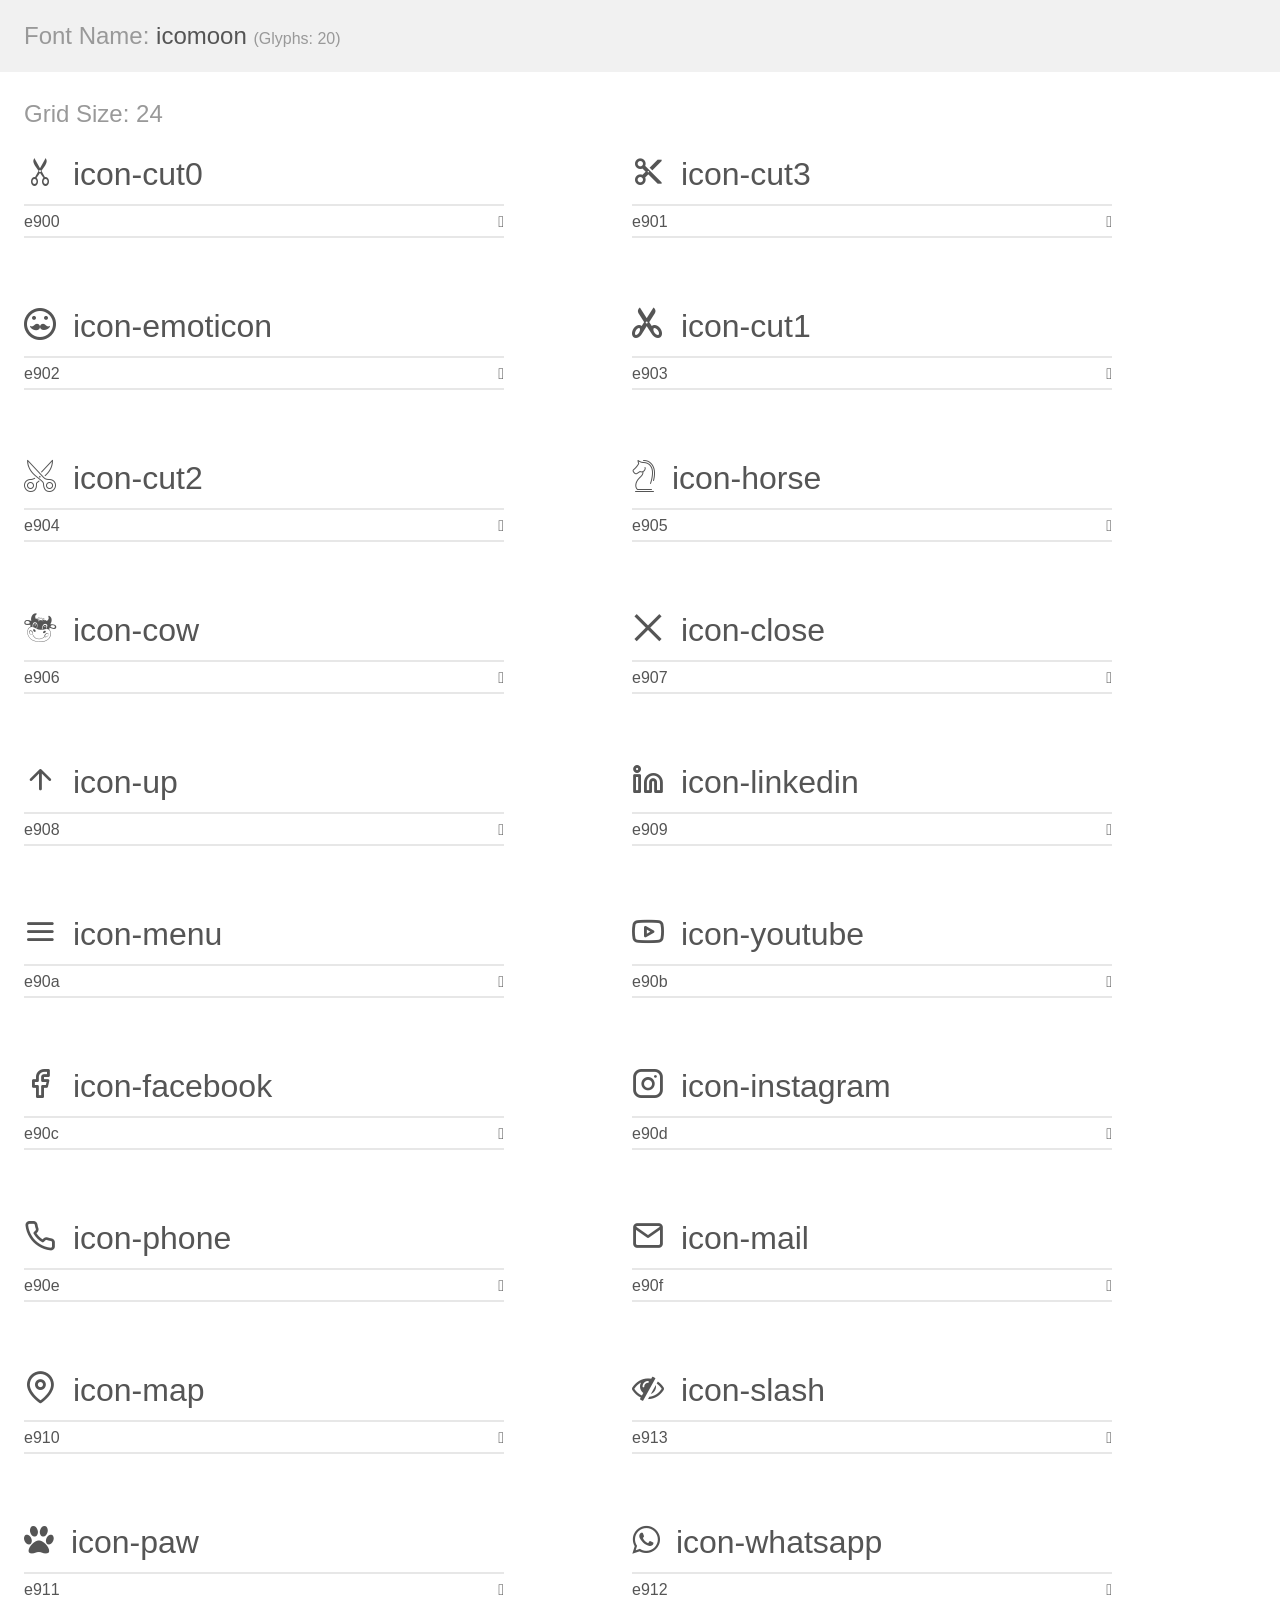
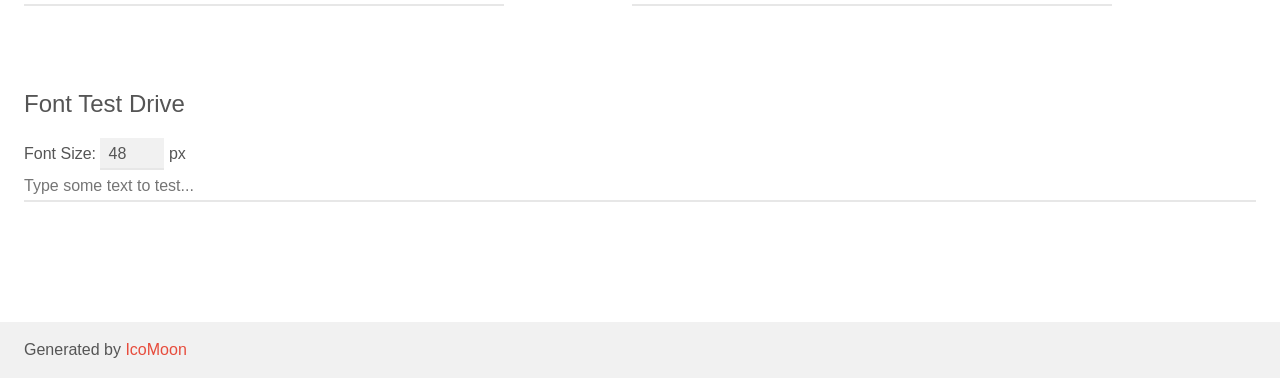
<file: assets/fonts/demo.html>
<!doctype html>
<html>
<head>
    <meta charset="utf-8">
    <title>IcoMoon Demo</title>
    <meta name="description" content="An Icon Font Generated By IcoMoon.io">
    <meta name="viewport" content="width=device-width, initial-scale=1">
    <link rel="stylesheet" href="demo-files/demo.css">
    <link rel="stylesheet" href="style.css"></head>
<body>
    <div class="bgc1 clearfix">
        <h1 class="mhmm mvm"><span class="fgc1">Font Name:</span> icomoon <small class="fgc1">(Glyphs:&nbsp;20)</small></h1>
    </div>
    <div class="clearfix mhl ptl">
        <h1 class="mvm mtn fgc1">Grid Size: 24</h1>
        <div class="glyph fs1">
            <div class="clearfix bshadow0 pbs">
                <span class="icon-cut0"></span>
                <span class="mls"> icon-cut0</span>
            </div>
            <fieldset class="fs0 size1of1 clearfix hidden-false">
                <input type="text" readonly value="e900" class="unit size1of2" />
                <input type="text" maxlength="1" readonly value="&#xe900;" class="unitRight size1of2 talign-right" />
            </fieldset>
            <div class="fs0 bshadow0 clearfix hidden-true">
                <span class="unit pvs fgc1">liga: </span>
                <input type="text" readonly value="" class="liga unitRight" />
            </div>
        </div>
        <div class="glyph fs1">
            <div class="clearfix bshadow0 pbs">
                <span class="icon-cut3"></span>
                <span class="mls"> icon-cut3</span>
            </div>
            <fieldset class="fs0 size1of1 clearfix hidden-false">
                <input type="text" readonly value="e901" class="unit size1of2" />
                <input type="text" maxlength="1" readonly value="&#xe901;" class="unitRight size1of2 talign-right" />
            </fieldset>
            <div class="fs0 bshadow0 clearfix hidden-true">
                <span class="unit pvs fgc1">liga: </span>
                <input type="text" readonly value="" class="liga unitRight" />
            </div>
        </div>
        <div class="glyph fs1">
            <div class="clearfix bshadow0 pbs">
                <span class="icon-emoticon"></span>
                <span class="mls"> icon-emoticon</span>
            </div>
            <fieldset class="fs0 size1of1 clearfix hidden-false">
                <input type="text" readonly value="e902" class="unit size1of2" />
                <input type="text" maxlength="1" readonly value="&#xe902;" class="unitRight size1of2 talign-right" />
            </fieldset>
            <div class="fs0 bshadow0 clearfix hidden-true">
                <span class="unit pvs fgc1">liga: </span>
                <input type="text" readonly value="" class="liga unitRight" />
            </div>
        </div>
        <div class="glyph fs1">
            <div class="clearfix bshadow0 pbs">
                <span class="icon-cut1"></span>
                <span class="mls"> icon-cut1</span>
            </div>
            <fieldset class="fs0 size1of1 clearfix hidden-false">
                <input type="text" readonly value="e903" class="unit size1of2" />
                <input type="text" maxlength="1" readonly value="&#xe903;" class="unitRight size1of2 talign-right" />
            </fieldset>
            <div class="fs0 bshadow0 clearfix hidden-true">
                <span class="unit pvs fgc1">liga: </span>
                <input type="text" readonly value="" class="liga unitRight" />
            </div>
        </div>
        <div class="glyph fs1">
            <div class="clearfix bshadow0 pbs">
                <span class="icon-cut2"></span>
                <span class="mls"> icon-cut2</span>
            </div>
            <fieldset class="fs0 size1of1 clearfix hidden-false">
                <input type="text" readonly value="e904" class="unit size1of2" />
                <input type="text" maxlength="1" readonly value="&#xe904;" class="unitRight size1of2 talign-right" />
            </fieldset>
            <div class="fs0 bshadow0 clearfix hidden-true">
                <span class="unit pvs fgc1">liga: </span>
                <input type="text" readonly value="" class="liga unitRight" />
            </div>
        </div>
        <div class="glyph fs1">
            <div class="clearfix bshadow0 pbs">
                <span class="icon-horse"></span>
                <span class="mls"> icon-horse</span>
            </div>
            <fieldset class="fs0 size1of1 clearfix hidden-false">
                <input type="text" readonly value="e905" class="unit size1of2" />
                <input type="text" maxlength="1" readonly value="&#xe905;" class="unitRight size1of2 talign-right" />
            </fieldset>
            <div class="fs0 bshadow0 clearfix hidden-true">
                <span class="unit pvs fgc1">liga: </span>
                <input type="text" readonly value="" class="liga unitRight" />
            </div>
        </div>
        <div class="glyph fs1">
            <div class="clearfix bshadow0 pbs">
                <span class="icon-cow"></span>
                <span class="mls"> icon-cow</span>
            </div>
            <fieldset class="fs0 size1of1 clearfix hidden-false">
                <input type="text" readonly value="e906" class="unit size1of2" />
                <input type="text" maxlength="1" readonly value="&#xe906;" class="unitRight size1of2 talign-right" />
            </fieldset>
            <div class="fs0 bshadow0 clearfix hidden-true">
                <span class="unit pvs fgc1">liga: </span>
                <input type="text" readonly value="" class="liga unitRight" />
            </div>
        </div>
        <div class="glyph fs1">
            <div class="clearfix bshadow0 pbs">
                <span class="icon-close"></span>
                <span class="mls"> icon-close</span>
            </div>
            <fieldset class="fs0 size1of1 clearfix hidden-false">
                <input type="text" readonly value="e907" class="unit size1of2" />
                <input type="text" maxlength="1" readonly value="&#xe907;" class="unitRight size1of2 talign-right" />
            </fieldset>
            <div class="fs0 bshadow0 clearfix hidden-true">
                <span class="unit pvs fgc1">liga: </span>
                <input type="text" readonly value="" class="liga unitRight" />
            </div>
        </div>
        <div class="glyph fs1">
            <div class="clearfix bshadow0 pbs">
                <span class="icon-up"></span>
                <span class="mls"> icon-up</span>
            </div>
            <fieldset class="fs0 size1of1 clearfix hidden-false">
                <input type="text" readonly value="e908" class="unit size1of2" />
                <input type="text" maxlength="1" readonly value="&#xe908;" class="unitRight size1of2 talign-right" />
            </fieldset>
            <div class="fs0 bshadow0 clearfix hidden-true">
                <span class="unit pvs fgc1">liga: </span>
                <input type="text" readonly value="" class="liga unitRight" />
            </div>
        </div>
        <div class="glyph fs1">
            <div class="clearfix bshadow0 pbs">
                <span class="icon-linkedin"></span>
                <span class="mls"> icon-linkedin</span>
            </div>
            <fieldset class="fs0 size1of1 clearfix hidden-false">
                <input type="text" readonly value="e909" class="unit size1of2" />
                <input type="text" maxlength="1" readonly value="&#xe909;" class="unitRight size1of2 talign-right" />
            </fieldset>
            <div class="fs0 bshadow0 clearfix hidden-true">
                <span class="unit pvs fgc1">liga: </span>
                <input type="text" readonly value="" class="liga unitRight" />
            </div>
        </div>
        <div class="glyph fs1">
            <div class="clearfix bshadow0 pbs">
                <span class="icon-menu"></span>
                <span class="mls"> icon-menu</span>
            </div>
            <fieldset class="fs0 size1of1 clearfix hidden-false">
                <input type="text" readonly value="e90a" class="unit size1of2" />
                <input type="text" maxlength="1" readonly value="&#xe90a;" class="unitRight size1of2 talign-right" />
            </fieldset>
            <div class="fs0 bshadow0 clearfix hidden-true">
                <span class="unit pvs fgc1">liga: </span>
                <input type="text" readonly value="" class="liga unitRight" />
            </div>
        </div>
        <div class="glyph fs1">
            <div class="clearfix bshadow0 pbs">
                <span class="icon-youtube"></span>
                <span class="mls"> icon-youtube</span>
            </div>
            <fieldset class="fs0 size1of1 clearfix hidden-false">
                <input type="text" readonly value="e90b" class="unit size1of2" />
                <input type="text" maxlength="1" readonly value="&#xe90b;" class="unitRight size1of2 talign-right" />
            </fieldset>
            <div class="fs0 bshadow0 clearfix hidden-true">
                <span class="unit pvs fgc1">liga: </span>
                <input type="text" readonly value="" class="liga unitRight" />
            </div>
        </div>
        <div class="glyph fs1">
            <div class="clearfix bshadow0 pbs">
                <span class="icon-facebook"></span>
                <span class="mls"> icon-facebook</span>
            </div>
            <fieldset class="fs0 size1of1 clearfix hidden-false">
                <input type="text" readonly value="e90c" class="unit size1of2" />
                <input type="text" maxlength="1" readonly value="&#xe90c;" class="unitRight size1of2 talign-right" />
            </fieldset>
            <div class="fs0 bshadow0 clearfix hidden-true">
                <span class="unit pvs fgc1">liga: </span>
                <input type="text" readonly value="" class="liga unitRight" />
            </div>
        </div>
        <div class="glyph fs1">
            <div class="clearfix bshadow0 pbs">
                <span class="icon-instagram"></span>
                <span class="mls"> icon-instagram</span>
            </div>
            <fieldset class="fs0 size1of1 clearfix hidden-false">
                <input type="text" readonly value="e90d" class="unit size1of2" />
                <input type="text" maxlength="1" readonly value="&#xe90d;" class="unitRight size1of2 talign-right" />
            </fieldset>
            <div class="fs0 bshadow0 clearfix hidden-true">
                <span class="unit pvs fgc1">liga: </span>
                <input type="text" readonly value="" class="liga unitRight" />
            </div>
        </div>
        <div class="glyph fs1">
            <div class="clearfix bshadow0 pbs">
                <span class="icon-phone"></span>
                <span class="mls"> icon-phone</span>
            </div>
            <fieldset class="fs0 size1of1 clearfix hidden-false">
                <input type="text" readonly value="e90e" class="unit size1of2" />
                <input type="text" maxlength="1" readonly value="&#xe90e;" class="unitRight size1of2 talign-right" />
            </fieldset>
            <div class="fs0 bshadow0 clearfix hidden-true">
                <span class="unit pvs fgc1">liga: </span>
                <input type="text" readonly value="" class="liga unitRight" />
            </div>
        </div>
        <div class="glyph fs1">
            <div class="clearfix bshadow0 pbs">
                <span class="icon-mail"></span>
                <span class="mls"> icon-mail</span>
            </div>
            <fieldset class="fs0 size1of1 clearfix hidden-false">
                <input type="text" readonly value="e90f" class="unit size1of2" />
                <input type="text" maxlength="1" readonly value="&#xe90f;" class="unitRight size1of2 talign-right" />
            </fieldset>
            <div class="fs0 bshadow0 clearfix hidden-true">
                <span class="unit pvs fgc1">liga: </span>
                <input type="text" readonly value="" class="liga unitRight" />
            </div>
        </div>
        <div class="glyph fs1">
            <div class="clearfix bshadow0 pbs">
                <span class="icon-map"></span>
                <span class="mls"> icon-map</span>
            </div>
            <fieldset class="fs0 size1of1 clearfix hidden-false">
                <input type="text" readonly value="e910" class="unit size1of2" />
                <input type="text" maxlength="1" readonly value="&#xe910;" class="unitRight size1of2 talign-right" />
            </fieldset>
            <div class="fs0 bshadow0 clearfix hidden-true">
                <span class="unit pvs fgc1">liga: </span>
                <input type="text" readonly value="" class="liga unitRight" />
            </div>
        </div>
        <div class="glyph fs1">
            <div class="clearfix bshadow0 pbs">
                <span class="icon-slash"></span>
                <span class="mls"> icon-slash</span>
            </div>
            <fieldset class="fs0 size1of1 clearfix hidden-false">
                <input type="text" readonly value="e913" class="unit size1of2" />
                <input type="text" maxlength="1" readonly value="&#xe913;" class="unitRight size1of2 talign-right" />
            </fieldset>
            <div class="fs0 bshadow0 clearfix hidden-true">
                <span class="unit pvs fgc1">liga: </span>
                <input type="text" readonly value="" class="liga unitRight" />
            </div>
        </div>
        <div class="glyph fs1">
            <div class="clearfix bshadow0 pbs">
                <span class="icon-paw"></span>
                <span class="mls"> icon-paw</span>
            </div>
            <fieldset class="fs0 size1of1 clearfix hidden-false">
                <input type="text" readonly value="e911" class="unit size1of2" />
                <input type="text" maxlength="1" readonly value="&#xe911;" class="unitRight size1of2 talign-right" />
            </fieldset>
            <div class="fs0 bshadow0 clearfix hidden-true">
                <span class="unit pvs fgc1">liga: </span>
                <input type="text" readonly value="" class="liga unitRight" />
            </div>
        </div>
        <div class="glyph fs1">
            <div class="clearfix bshadow0 pbs">
                <span class="icon-whatsapp"></span>
                <span class="mls"> icon-whatsapp</span>
            </div>
            <fieldset class="fs0 size1of1 clearfix hidden-false">
                <input type="text" readonly value="e912" class="unit size1of2" />
                <input type="text" maxlength="1" readonly value="&#xe912;" class="unitRight size1of2 talign-right" />
            </fieldset>
            <div class="fs0 bshadow0 clearfix hidden-true">
                <span class="unit pvs fgc1">liga: </span>
                <input type="text" readonly value="" class="liga unitRight" />
            </div>
        </div>
    </div>

    <!--[if gt IE 8]><!-->
    <div class="mhl clearfix mbl">
        <h1>Font Test Drive</h1>
        <label>
            Font Size: <input id="fontSize" type="number" class="textbox0 mbm"
            min="8" value="48" />
            px
        </label>
        <input id="testText" type="text" class="phl size1of1 mvl"
        placeholder="Type some text to test..." value=""/>
        <div id="testDrive" class="icon-" style="font-family: icomoon">&nbsp;
        </div>
    </div>
    <!--<![endif]-->
    <div class="bgc1 clearfix">
        <p class="mhl">Generated by <a href="https://icomoon.io/app">IcoMoon</a></p>
    </div>

    <script src="demo-files/demo.js"></script>
</body>
</html>
</file>
<file: assets/fonts/demo-files/demo.css>
body {
  padding: 0;
  margin: 0;
  font-family: sans-serif;
  font-size: 1em;
  line-height: 1.5;
  color: #555;
  background: #fff;
}
h1 {
  font-size: 1.5em;
  font-weight: normal;
}
small {
  font-size: .66666667em;
}
a {
  color: #e74c3c;
  text-decoration: none;
}
a:hover, a:focus {
  box-shadow: 0 1px #e74c3c;
}
.bshadow0, input {
  box-shadow: inset 0 -2px #e7e7e7;
}
input:hover {
  box-shadow: inset 0 -2px #ccc;
}
input, fieldset {
  font-family: sans-serif;
  font-size: 1em;
  margin: 0;
  padding: 0;
  border: 0;
}
input {
  color: inherit;
  line-height: 1.5;
  height: 1.5em;
  padding: .25em 0;
}
input:focus {
  outline: none;
  box-shadow: inset 0 -2px #449fdb;
}
.glyph {
  font-size: 16px;
  width: 15em;
  padding-bottom: 1em;
  margin-right: 4em;
  margin-bottom: 1em;
  float: left;
  overflow: hidden;
}
.liga {
  width: 80%;
  width: calc(100% - 2.5em);
}
.talign-right {
  text-align: right;
}
.talign-center {
  text-align: center;
}
.bgc1 {
  background: #f1f1f1;
}
.fgc1 {
  color: #999;
}
.fgc0 {
  color: #000;
}
p {
  margin-top: 1em;
  margin-bottom: 1em;
}
.mvm {
  margin-top: .75em;
  margin-bottom: .75em;
}
.mtn {
  margin-top: 0;
}
.mtl, .mal {
  margin-top: 1.5em;
}
.mbl, .mal {
  margin-bottom: 1.5em;
}
.mal, .mhl {
  margin-left: 1.5em;
  margin-right: 1.5em;
}
.mhmm {
  margin-left: 1em;
  margin-right: 1em;
}
.mls {
  margin-left: .25em;
}
.ptl {
  padding-top: 1.5em;
}
.pbs, .pvs {
  padding-bottom: .25em;
}
.pvs, .pts {
  padding-top: .25em;
}
.unit {
  float: left;
}
.unitRight {
  float: right;
}
.size1of2 {
  width: 50%;
}
.size1of1 {
  width: 100%;
}
.clearfix:before, .clearfix:after {
  content: " ";
  display: table;
}
.clearfix:after {
  clear: both;
}
.hidden-true {
  display: none;
}
.textbox0 {
  width: 3em;
  background: #f1f1f1;
  padding: .25em .5em;
  line-height: 1.5;
  height: 1.5em;
}
#testDrive {
  display: block;
  padding-top: 24px;
  line-height: 1.5;
}
.fs0 {
  font-size: 16px;
}
.fs1 {
  font-size: 32px;
}
</file>
<file: assets/fonts/style.css>
@font-face {
  font-family: 'icomoon';
  src:  url('fonts/icomoon.eot?kpeq3v');
  src:  url('fonts/icomoon.eot?kpeq3v#iefix') format('embedded-opentype'),
    url('fonts/icomoon.ttf?kpeq3v') format('truetype'),
    url('fonts/icomoon.woff?kpeq3v') format('woff'),
    url('fonts/icomoon.svg?kpeq3v#icomoon') format('svg');
  font-weight: normal;
  font-style: normal;
  font-display: block;
}

[class^="icon-"], [class*=" icon-"] {
  /* use !important to prevent issues with browser extensions that change fonts */
  font-family: 'icomoon' !important;
  speak: never;
  font-style: normal;
  font-weight: normal;
  font-variant: normal;
  text-transform: none;
  line-height: 1;

  /* Better Font Rendering =========== */
  -webkit-font-smoothing: antialiased;
  -moz-osx-font-smoothing: grayscale;
}

.icon-cut0:before {
  content: "\e900";
}
.icon-cut3:before {
  content: "\e901";
}
.icon-emoticon:before {
  content: "\e902";
}
.icon-cut1:before {
  content: "\e903";
}
.icon-cut2:before {
  content: "\e904";
}
.icon-horse:before {
  content: "\e905";
}
.icon-cow:before {
  content: "\e906";
}
.icon-close:before {
  content: "\e907";
}
.icon-up:before {
  content: "\e908";
}
.icon-linkedin:before {
  content: "\e909";
}
.icon-menu:before {
  content: "\e90a";
}
.icon-youtube:before {
  content: "\e90b";
}
.icon-facebook:before {
  content: "\e90c";
}
.icon-instagram:before {
  content: "\e90d";
}
.icon-phone:before {
  content: "\e90e";
}
.icon-mail:before {
  content: "\e90f";
}
.icon-map:before {
  content: "\e910";
}
.icon-slash:before {
  content: "\e913";
}
.icon-paw:before {
  content: "\e911";
}
.icon-whatsapp:before {
  content: "\e912";
}
</file>
